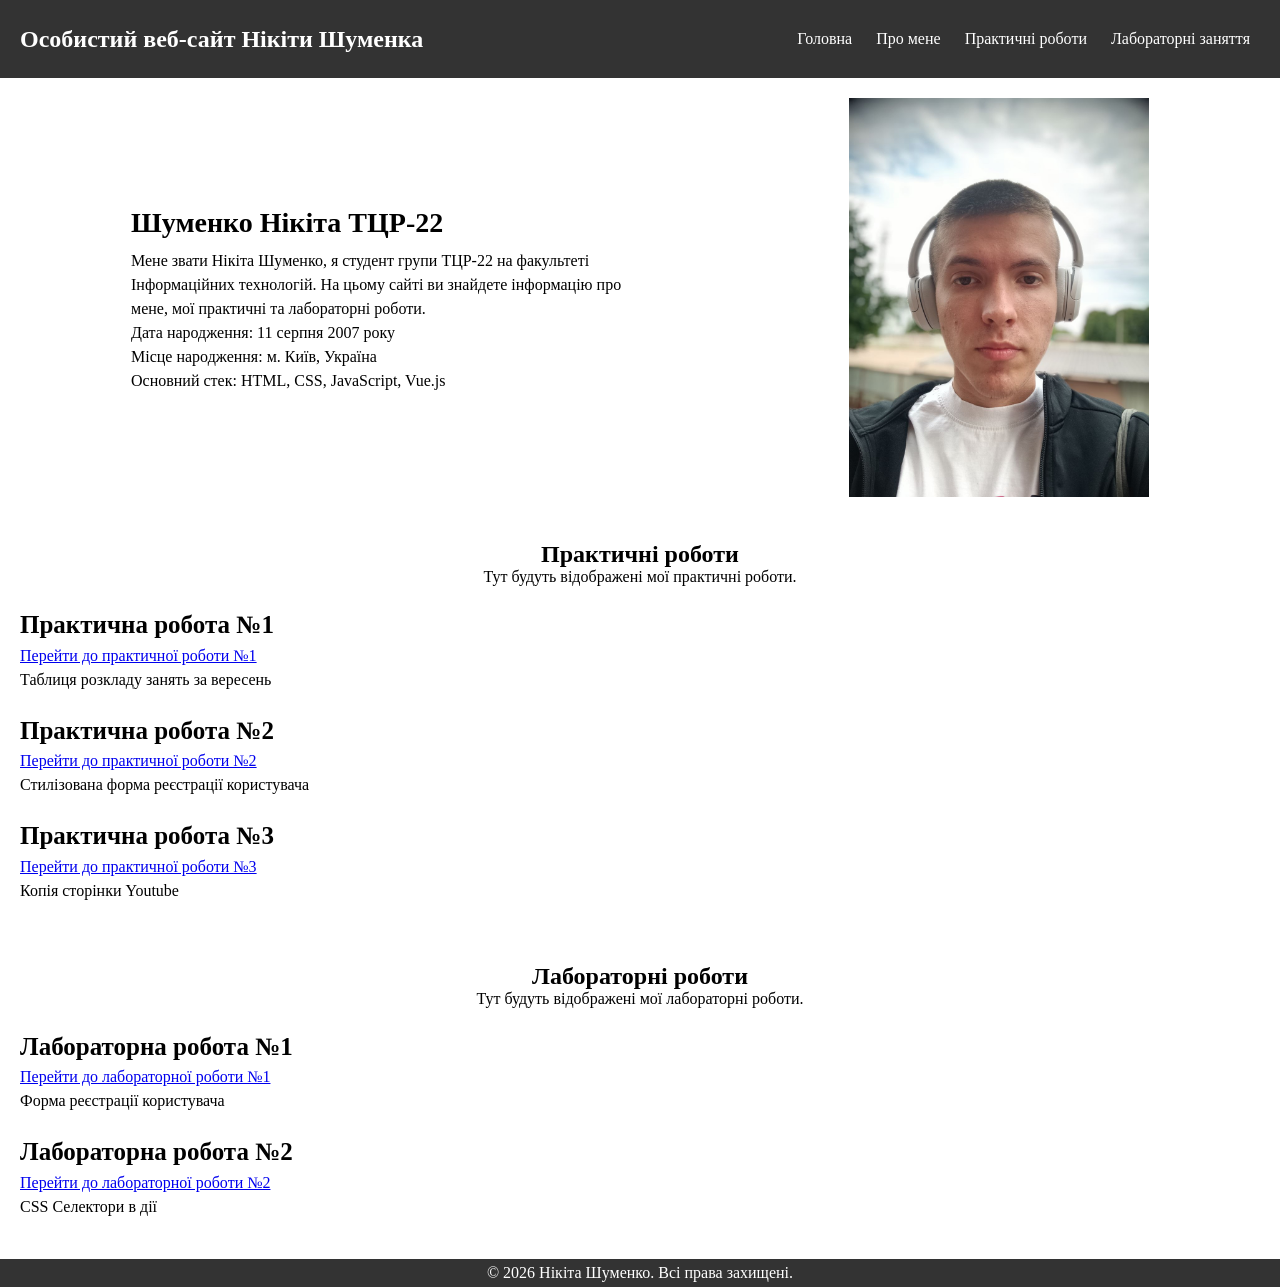
<file: index.html>
<!doctype html>
<html lang="en">
  <head>
    <meta charset="UTF-8" />
    <meta name="viewport" content="width=device-width, initial-scale=1.0" />
    <title>ВЕБ-ТЕХНОЛОГІЇ</title>
    <link rel="stylesheet" href="main.css" />
  </head>
  <body>
    <header class="nav_div">
      <div class="nav_header">
        <h1>Особистий веб-сайт Нікіти Шуменка</h1>
      </div>

      <div class="nav">
        <a href="#about_me">Головна</a>
        <a href="#about_me">Про мене</a>
        <a href="#practice_projects">Практичні роботи</a>
        <a href="#lab_projects">Лабораторні заняття</a>
      </div>
    </header>

    <section class="about_me" id="about_me">
      <div class="about_me_text">
        <h2>Шуменко Нікіта ТЦР-22</h2>
        <p>
          Мене звати Нікіта Шуменко, я студент групи ТЦР-22 на факультеті
          Інформаційних технологій. На цьому сайті ви знайдете інформацію про
          мене, мої практичні та лабораторні роботи.
        </p>
        <p>Дата народження: 11 серпня 2007 року</p>
        <p>Місце народження: м. Київ, Україна</p>
        <p>Основний стек: HTML, CSS, JavaScript, Vue.js</p>
      </div>
      <div class="about_me_img">
        <img src="img/author.jpg" alt="Нікіта Шуменко" />
      </div>
    </section>

    <section class="practice_projects projects" id="practice_projects">
      <div class="practice_header header">
        <h2>Практичні роботи</h2>
        <p>Тут будуть відображені мої практичні роботи.</p>
      </div>

      <div class="practice_projects_list">
        <div class="practice_project project">
          <h3>Практична робота №1</h3>
          <a href="./PZ1/index.html">Перейти до практичної роботи №1</a>
          <p>Таблиця розкладу занять за вересень</p>
        </div>
        <div class="practice_project project">
          <h3>Практична робота №2</h3>
          <a href="./PZ2/index.html">Перейти до практичної роботи №2</a>
          <p>Стилізована форма реєстрації користувача</p>
        </div>
         <div class="practice_project project">
          <h3>Практична робота №3</h3>
          <a href="./PZ3/index.html">Перейти до практичної роботи №3</a>
          <p>Копія сторінки Youtube</p>
        </div>
      </div>
    </section>

    <section class="lab_projects projects" id="lab_projects">
      <div class="lab_header header">
        <h2>Лабораторні роботи</h2>
        <p>Тут будуть відображені мої лабораторні роботи.</p>
      </div>

      <div class="lab_projects_list">
        <div class="lab_project project">
          <h3>Лабораторна робота №1</h3>
          <a href="./LZ1/index.html">Перейти до лабораторної роботи №1</a>
          <p>Форма реєстрації користувача</p>
        </div>
        <div class="lab_project project">
          <h3>Лабораторна робота №2</h3>
          <a href="./LZ2/lab2.html">Перейти до лабораторної роботи №2</a>
          <p>CSS Селектори в дії</p>
        </div>
      </div>
    </section>

    <footer>
      <p>&copy; 2026 Нікіта Шуменко. Всі права захищені.</p>
    </footer>
  </body>
</html>
</file>
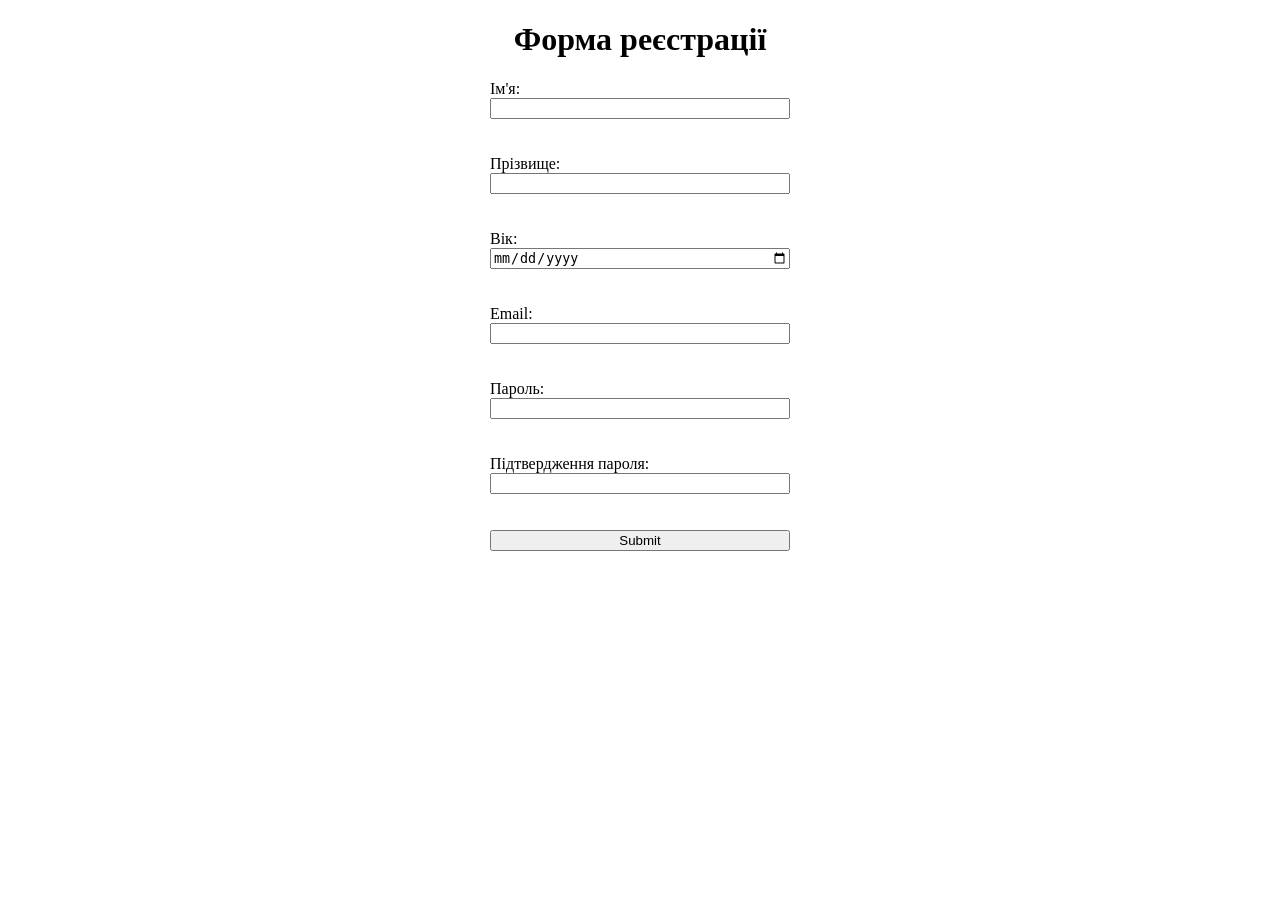
<file: LZ1/index.html>
<!doctype html>
<html lang="en">
  <head>
    <meta charset="UTF-8" />
    <meta name="viewport" content="width=device-width, initial-scale=1.0" />
    <title>Document</title>
  </head>
  <body>
    <h1 style="text-align: center">Форма реєстрації</h1>
    <div style="display: flex; justify-content: center; align-items: center">
      <form
        action="https://webhook.site/eddf792c-a6bc-497f-a2ba-f1047075e51a"
        method="POST"
        style="display: flex; flex-direction: column; width: 300px"
      >
        <label for="name">Ім'я:</label>
        <input type="text" id="name" name="name" required />
        <br /><br />
        <label for="surname">Прізвище:</label>
        <input type="text" id="surname" name="surname" required />
        <br /><br />
        <label for="date">Вік:</label>
        <input type="date" id="date" name="date" required />
        <br /><br />
        <label for="email">Email:</label>
        <input type="email" id="email" name="email" required />
        <br /><br />
        <label for="password">Пароль:</label>
        <input type="password" id="password" name="password" required />
        <br /><br />
        <label for="confirm_password">Підтвердження пароля:</label>
        <input
          type="password"
          id="confirm_password"
          name="confirm_password"
          required
        />
        <br /><br />
        <input type="submit" value="Submit" />
      </form>
    </div>
  </body>
</html>
</file>
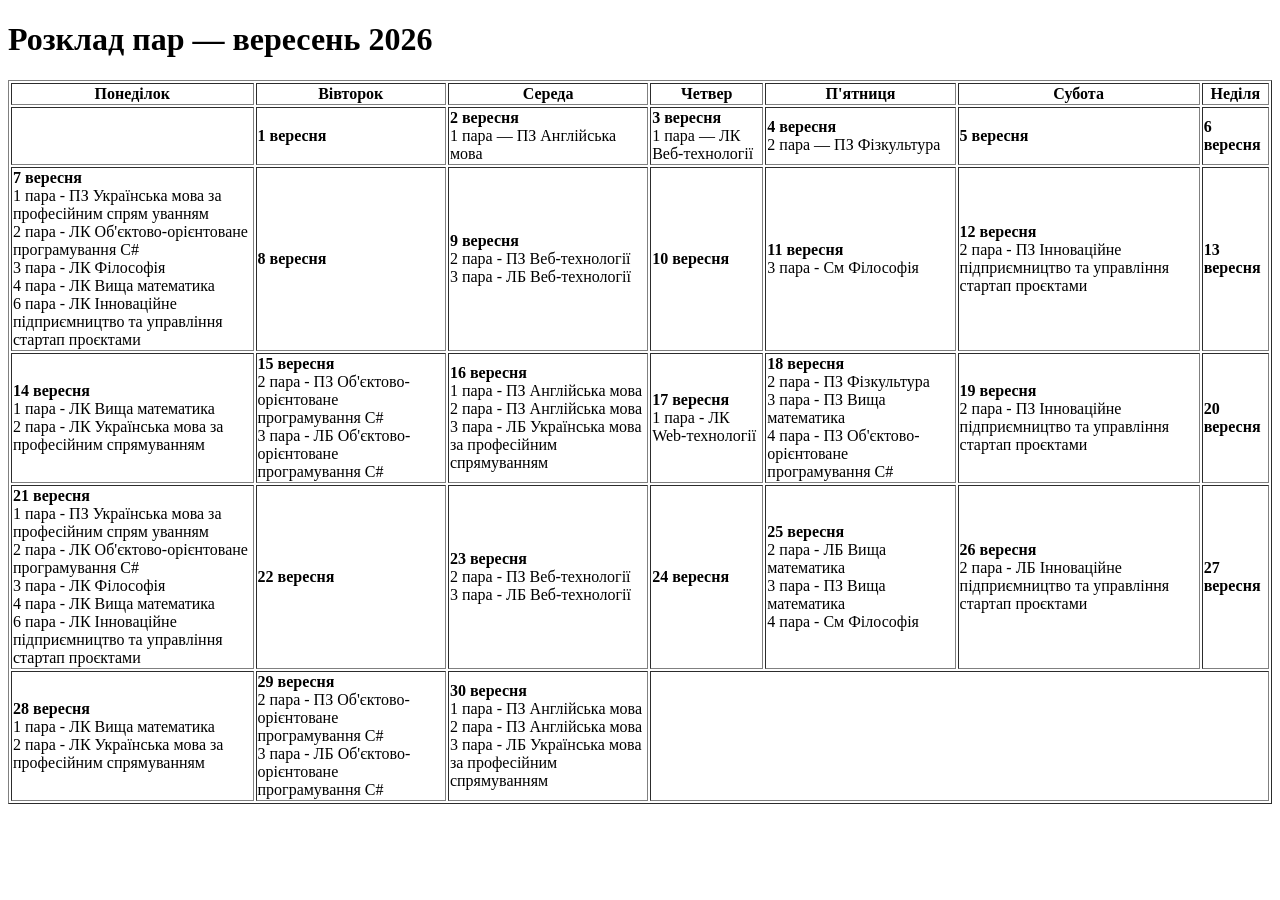
<file: PZ1/index.html>
<!doctype html>
<html lang="en">
  <head>
    <meta charset="UTF-8" />
    <meta name="viewport" content="width=device-width, initial-scale=1.0" />
    <title>Document</title>
  </head>
  <body>
    <h1>Розклад пар — вересень 2026</h1>
    <table border="1">
      <tr>
        <th>Понеділок</th>
        <th>Вівторок</th>
        <th>Середа</th>
        <th>Четвер</th>
        <th>П'ятниця</th>
        <th>Субота</th>
        <th>Неділя</th>
      </tr>

      <!-- 31 серпня - 6 вересня -->

      <tr>
        <td></td>
        <td>
          <b>1 вересня</b>
        </td>
        <td>
          <b>2 вересня</b><br />
          1 пара — ПЗ Англійська мова
        </td>
        <td>
          <b>3 вересня</b><br />
          1 пара — ЛК Веб-технології<br />
        </td>
        <td>
          <b>4 вересня</b><br />
          2 пара — ПЗ Фізкультура
        </td>
        <td><b>5 вересня</b></td>
        <td><b>6 вересня</b></td>
      </tr>

      <!-- 7 - 13 вересня -->
      
      <tr>
        <td>
          <b>7 вересня</b>
          <br />
          1 пара - ПЗ Українська мова за професійним спрям уванням<br />
          2 пара - ЛК Об'єктово-орієнтоване програмування C#<br />
          3 пара - ЛК Філософія<br />
          4 пара - ЛК Вища математика<br />
          6 пара - ЛК Інноваційне підприємництво та управління стартап
          проєктами<br />
        </td>
        <td><b>8 вересня</b></td>
        <td>
          <b>9 вересня</b><br />
          2 пара - ПЗ Веб-технології<br />
          3 пара - ЛБ Веб-технології
        </td>
        <td><b>10 вересня</b></td>
        <td>
          <b>11 вересня</b><br />
          3 пара - См Філософія
        </td>
        <td>
          <b>12 вересня</b><br />
          2 пара - ПЗ Інноваційне підприємництво та управління стартап проєктами
        </td>
        <td><b>13 вересня</b></td>
      </tr>

      <!-- 14 - 20 вересня -->

      <tr>
        <td>
          <b>14 вересня</b><br />
          1 пара - ЛК Вища математика<br />
          2 пара - ЛК Українська мова за професійним спрямуванням
        </td>
        <td>
          <b>15 вересня</b><br />
          2 пара - ПЗ Об'єктово-орієнтоване програмування C#<br />
          3 пара - ЛБ Об'єктово-орієнтоване програмування C#
        </td>
        <td>
          <b>16 вересня</b><br />
          1 пара - ПЗ Англійська мова<br />
          2 пара - ПЗ Англійська мова<br />
          3 пара - ЛБ Українська мова за професійним спрямуванням
        </td>
        <td>
          <b>17 вересня</b><br />
          1 пара - ЛК Web-технології<br />
        </td>
        <td>
          <b>18 вересня</b><br />
          2 пара - ПЗ Фізкультура<br />
          3 пара - ПЗ Вища математика<br />
          4 пара - ПЗ Об'єктово-орієнтоване програмування C#<br />
        </td>
        <td>
          <b>19 вересня</b><br />
          2 пара - ПЗ Інноваційне підприємництво та управління стартап
          проєктами<br />
        </td>
        <td><b>20 вересня</b></td>
      </tr>

      <!-- 21 - 27 вересня -->

      <tr>
        <td>
          <b>21 вересня</b><br />
          1 пара - ПЗ Українська мова за професійним спрям уванням<br />
          2 пара - ЛК Об'єктово-орієнтоване програмування C#<br />
          3 пара - ЛК Філософія<br />
          4 пара - ЛК Вища математика<br />
          6 пара - ЛК Інноваційне підприємництво та управління стартап
          проєктами<br />
        </td>
        <td><b>22 вересня</b></td>
        <td>
          <b>23 вересня</b><br />
          2 пара - ПЗ Веб-технології<br />
          3 пара - ЛБ Веб-технології
        </td>
        <td><b>24 вересня</b></td>
        <td>
          <b>25 вересня</b><br />
          2 пара - ЛБ Вища математика<br />
          3 пара - ПЗ Вища математика<br />
          4 пара - См Філософія<br />
        </td>
        <td>
          <b>26 вересня</b><br />
          2 пара - ЛБ Інноваційне підприємництво та управління стартап
          проєктами<br />
        </td>
        <td><b>27 вересня</b></td>
      </tr>

      <!-- 28 - 30 вересня -->

      <tr>
        <td>
          <b>28 вересня</b><br />
          1 пара - ЛК Вища математика<br />
          2 пара - ЛК Українська мова за професійним спрямуванням
        </td>
        <td>
          <b>29 вересня</b><br />
          2 пара - ПЗ Об'єктово-орієнтоване програмування C#<br />
          3 пара - ЛБ Об'єктово-орієнтоване програмування C#
        </td>
        <td>
          <b>30 вересня</b><br />
          1 пара - ПЗ Англійська мова<br />
          2 пара - ПЗ Англійська мова<br />
          3 пара - ЛБ Українська мова за професійним спрямуванням
        </td>
        <td colspan="4"></td>
      </tr>
    </table>
  </body>
</html>
</file>
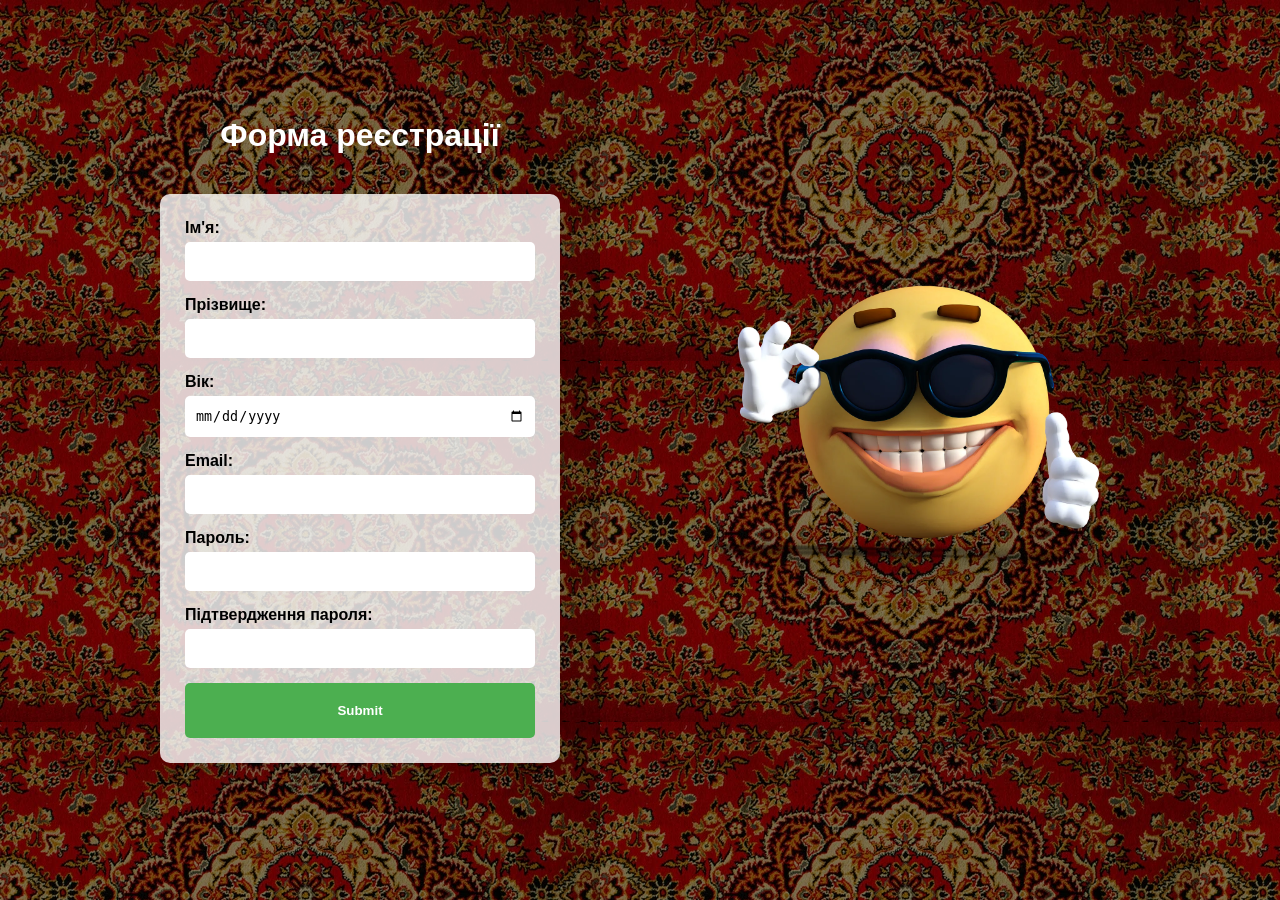
<file: PZ2/index.html>
<!doctype html>
<html lang="en">
  <head>
    <meta charset="UTF-8" />
    <meta name="viewport" content="width=device-width, initial-scale=1.0" />
    <title>Document</title>
    <link rel="stylesheet" href="style.css" />
  </head>
  <body>
    <section class="main">
      <div class="form-container">
        <h1 style="text-align: center">Форма реєстрації</h1>
        <form
          action="https://webhook.site/eddf792c-a6bc-497f-a2ba-f1047075e51a"
          method="POST"
          class="form"
        >
          <label for="name">Ім'я:</label>
          <input
            class="form-input"
            type="text"
            id="name"
            name="name"
            required
          />
          <label for="surname">Прізвище:</label>
          <input
            class="form-input"
            type="text"
            id="surname"
            name="surname"
            required
          />
          <label for="date">Вік:</label>
          <input
            class="form-input"
            type="date"
            id="date"
            name="date"
            required
          />
          <label for="email">Email:</label>
          <input
            class="form-input"
            type="email"
            id="email"
            name="email"
            required
          />
          <label for="password">Пароль:</label>
          <input
            class="form-input"
            type="password"
            id="password"
            name="password"
            required
          />
          <label for="confirm_password">Підтвердження пароля:</label>
          <input
            class="form-input"
            type="password"
            id="confirm_password"
            name="confirm_password"
            required
          />
          <input class="submit-btn" type="submit" value="Submit" />
        </form>
      </div>
      <img src="./emoji.png" alt="Emoji" class="emoji-img" />
    </section>
  </body>
</html>
</file>
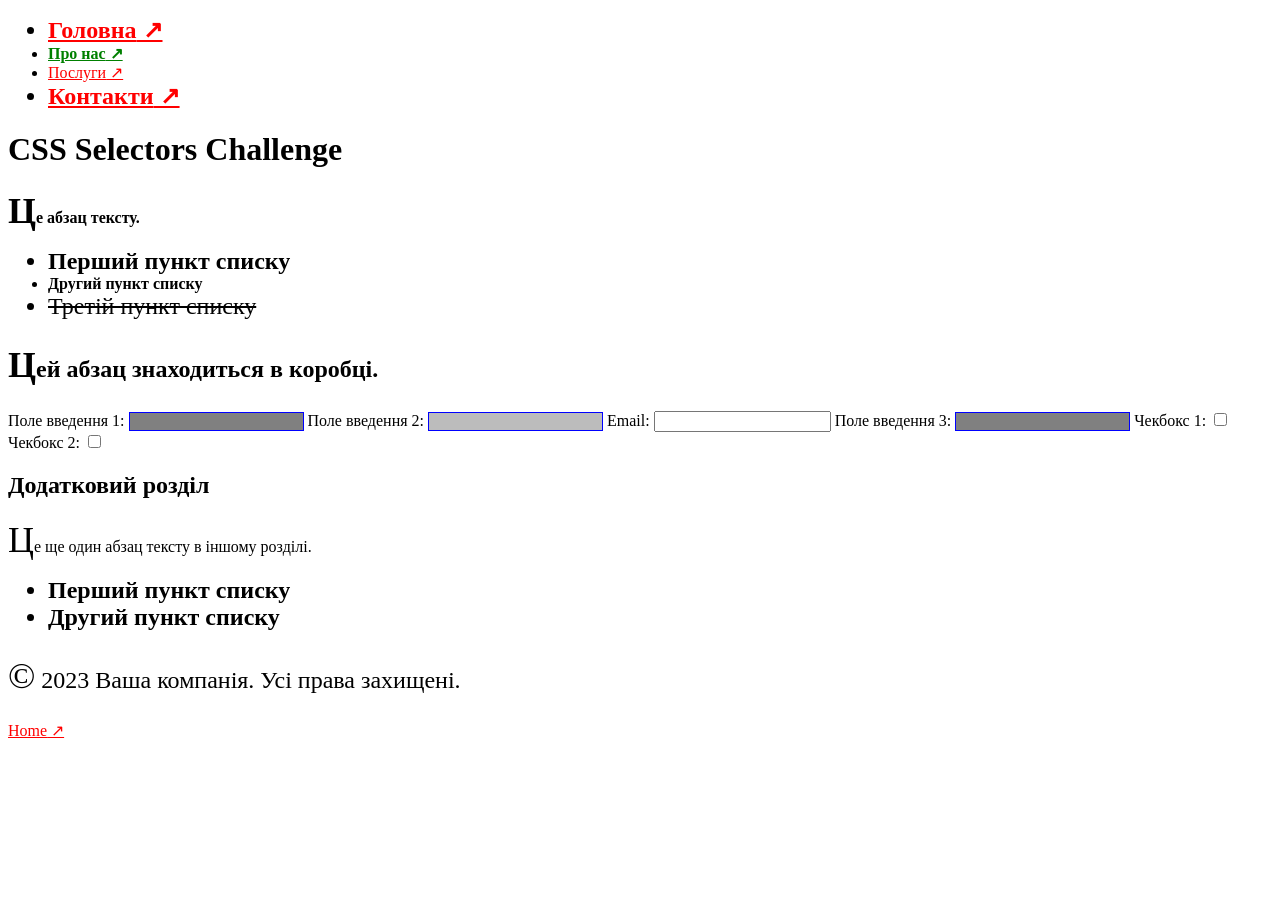
<file: LZ2/lab2.html>
<!DOCTYPE html>
<html lang="en">
<head>
    <meta charset="UTF-8">
    <meta name="viewport" content="width=device-width, initial-scale=1.0">
    <link rel="stylesheet" href="lab2.css">
    <title>CSS Selectors Challenge</title>
</head>
<body>
    <header>
        <nav>
            <ul>
                <li><a href="#">Головна</a></li>
                <li><a href="https://example.com">Про нас</a></li>
                <li><a href="#">Послуги</a></li>
                <li><a href="http://notrealsite.ua">Контакти</a></li>
            </ul>
        </nav>
    </header>
    <div class="container">
        <h1>CSS Selectors Challenge</h1>
        <p>Це абзац тексту.</p>
        <ul>
            <li>Перший пункт списку</li>
            <li class="special">Другий пункт списку</li>
            <li>Третій пункт списку</li>
        </ul>
        <div class="box">
            <p>Цей абзац знаходиться в коробці.</p>
        </div>
        <form>
            <label for="input1">Поле введення 1:</label>
            <input type="text" id="input1">
            <label for="input2">Поле введення 2:</label>
            <input type="text" id="input2" disabled>
            <label for="email1">Email:</label>
            <input type="email" id="email1">
            <label for="input3">Поле введення 3:</label>
            <input type="text" id="input3">
            <label for="check1">Чекбокс 1:</label>
            <input type="checkbox" id="check1">
            <label for="check2">Чекбокс 2:</label>
            <input type="checkbox" id="check2">
        </form>
    </div>
    <section>
        <h2>Додатковий розділ</h2>
        <p>Це ще один абзац тексту в іншому розділі.</p>
        <ul>
            <li>Перший пункт списку</li>
            <li>Другий пункт списку</li>
        </ul>
    </section>
    <footer>
        <p>&copy; 2023 Ваша компанія. Усі права захищені.</p>
        <a href="#">Home</a>
    </footer>
</body>
</html>
</file>
<file: main.css>
* {
    box-sizing: border-box;
    margin: 0;
    scroll-behavior: smooth;
}

header {
    background-color: #333;
    color: #fff;
    padding: 20px;
    display: flex;
    justify-content: space-between;
    align-items: center;
}

header h1 {
    margin: 0;
    font-size: 24px;
}

.nav {
    padding: 10px;
}

.nav a {
    color: #fff;
    text-decoration: none;
    margin-left: 20px;
}

.nav a:hover {
    text-decoration: underline;
}

.about_me {
    display: flex;
    align-items: center;
    justify-content: space-around;
    padding: 20px;
}

.about_me_text {
    max-width: 40%;
}

.about_me_text h2 {
    font-size: 28px;
    margin-bottom: 10px;
}

.about_me_text p {
    line-height: 1.5;
}

.about_me_img img {
    max-width: 300px;
}

.projects {
    padding: 20px;
}

.header {
    text-align: center;
    margin-bottom: 20px;

}

.project {
    margin-bottom: 20px;
    line-height: 1.5;
}

.project h3 {
    font-size: 25px;
}

footer {
    background-color: #333;
    color: #fff;
    text-align: center;
    padding: 5px;
}
</file>
<file: PZ2/style.css>
* {
    padding: 0;
    margin: 0;
    box-sizing: border-box;
}

body {
    background-image: url('bg.jpg');
    height: 100vh;
    display: flex;
    justify-content: center;
    align-items: center;
    flex-direction: column;
    font-family: Arial, sans-serif;
}

body::after {
    content: '';
    position: fixed;
    top: 0;
    left: 0;
    width: 100%;
    height: 100%;
    background-color: rgba(0, 0, 0, 0.5);
    z-index: -1;
}

.main {
    display: flex;
    justify-content: space-evenly;
    align-items: center;
    width: 100%;
}

.form-container {
    display: flex;
    justify-content: center;
    align-items: center;
    flex-direction: column;
}

.form-container h1 {
    color: white;
    margin-bottom: 20px;
    font-size: 2rem;
}

.form {
    display: flex;
    flex-direction: column;
    width: 400px;
    background-color: rgba(255, 255, 255, 0.8);
    padding: 25px;
    margin: 20px 0;
    border-radius: 10px;
    box-shadow: 0 4px 8px rgba(0, 0, 0, 0.1);
}

.form-input {
    padding: 12px 10px;
    border: none;
    border-radius: 5px;
    margin-bottom: 15px;
}

.form label {
    margin-bottom: 5px;
    font-weight: bold;
}

.submit-btn {
    padding: 20px;
    border: none;
    border-radius: 5px;
    background-color: #4CAF50;
    color: white;
    font-weight: bold;
    cursor: pointer;
    margin-bottom: 0;
    transition: background-color 0.3s ease;
}

.emoji-img {
    width: 400px;
    margin-bottom: 20px;
    animation: emojiAnim 2s ease-in-out alternate infinite;
}

.submit-btn:hover {
    background-color: #45a049;
}

.form-input:focus {
    outline: none;
    box-shadow: 0 0 5px #3c3c3c;
}

@keyframes emojiAnim {
    from {
        transform: translateY(-100px);
    }

    to {
        transform: translateY(100px);
    }
}
</file>
<file: LZ2/lab2.css>
li:first-child {
    font-weight: bold;
}

a:last-child {
    color: red;
}

input:disabled {
    background-color: #bcbcbc;
}

div > p {
    font-weight:600;
}

a[href^="https"] {
    color: green;
}

input[type="text"] {
    border: 1px solid blue;
}

li:first-child, li:last-child {
    font-size: 24px;
}

div p {
    font-size: 16px;
}

input:checked {
  background-color: lightblue;
}

li > a {
    text-decoration: underline;
}

li:nth-child(even) {
    font-weight: bold;
}

input[type="text"]:not(:disabled) {
    background-color: gray;
}

p:first-child {
    font-size: 24px;
}

.special + li {
    text-decoration: line-through;
}

p::first-letter {
    font-size: 36px;
}

a::after {
    content: " ↗";
}
</file>
